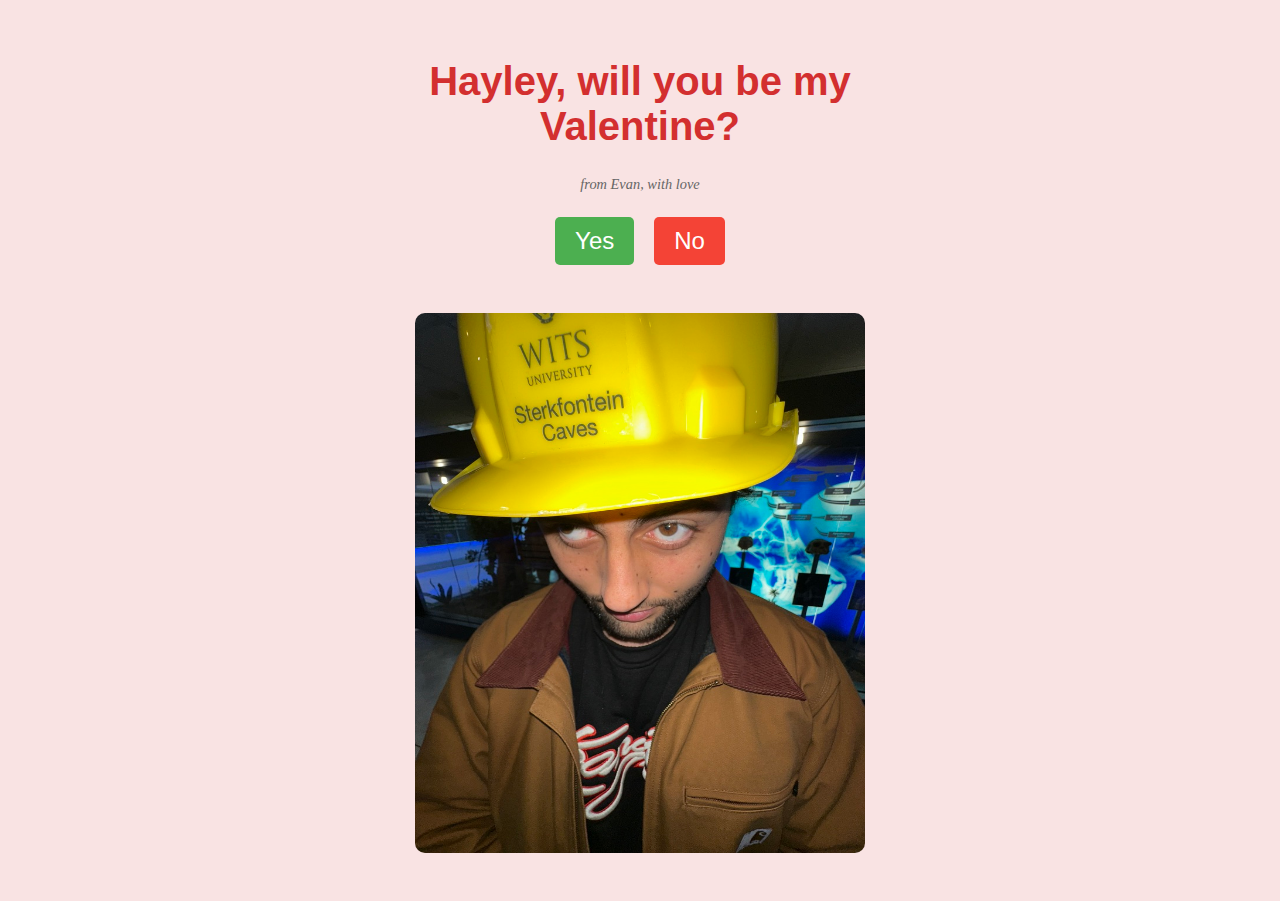
<file: index.html>
<!DOCTYPE html>
<html lang="en">
<head>
    <meta charset="UTF-8">
    <meta name="viewport" content="width=device-width, initial-scale=1.0">
    <title>Will You Be My Valentine?</title>
    <link rel="stylesheet" href="styles.css">
</head>
<body>
    <div class="container">
        <h1>Hayley, will you be my Valentine?</h1>
        <p class="from-line">from Evan, with love</p>

        <div class="buttons">
            <button class="yes-button" onclick="handleYesClick()">Yes</button>
            <button class="no-button" onclick="handleNoClick()">No</button>
        </div>

        <div class="gif_container">
            <img src="images/hard_hat.jpeg" alt="Cute image">
        </div>
    </div>

    <script src="script.js"></script>
</body>
</html>
</file>
<file: styles.css>
body {
    margin: 0;
    padding: 0;
    background-color: #f9e3e3;
    font-family: 'Arial', sans-serif;
}

/* Container flows top → bottom and allows scrolling */
.container {
    max-width: 600px;
    margin: 0 auto;
    padding: 2rem 1.5rem 3rem;
    text-align: center;
}

h1 {
    font-size: 2.5em;
    color: #d32f2f;
}

.from-line {
    margin-top: 0.25rem;
    margin-bottom: 1.5rem;
    font-size: 0.9rem;
    color: #666;
    font-style: italic;
    font-family: "Georgia", "Times New Roman", cursive;
}

.buttons {
    margin-top: 20px;
    display: flex;
    justify-content: center;
    align-items: center;
    gap: 10px;
}

.yes-button,
.no-button {
    font-size: 1.5em;
    padding: 10px 20px;
    border: none;
    border-radius: 5px;
    cursor: pointer;
}

.yes-button {
    margin-right: 10px;
    background-color: #4caf50;
    color: white;
}

.no-button {
    background-color: #f44336;
    color: white;
}

/* Image sits below content and can overflow downward */
.gif_container {
    margin-top: 3rem;
    display: flex;
    justify-content: center;
}

.gif_container img {
    width: 100%;
    max-width: 450px;
    height: auto;
    max-height: 60vh;
    border-radius: 10px;
}
</file>
